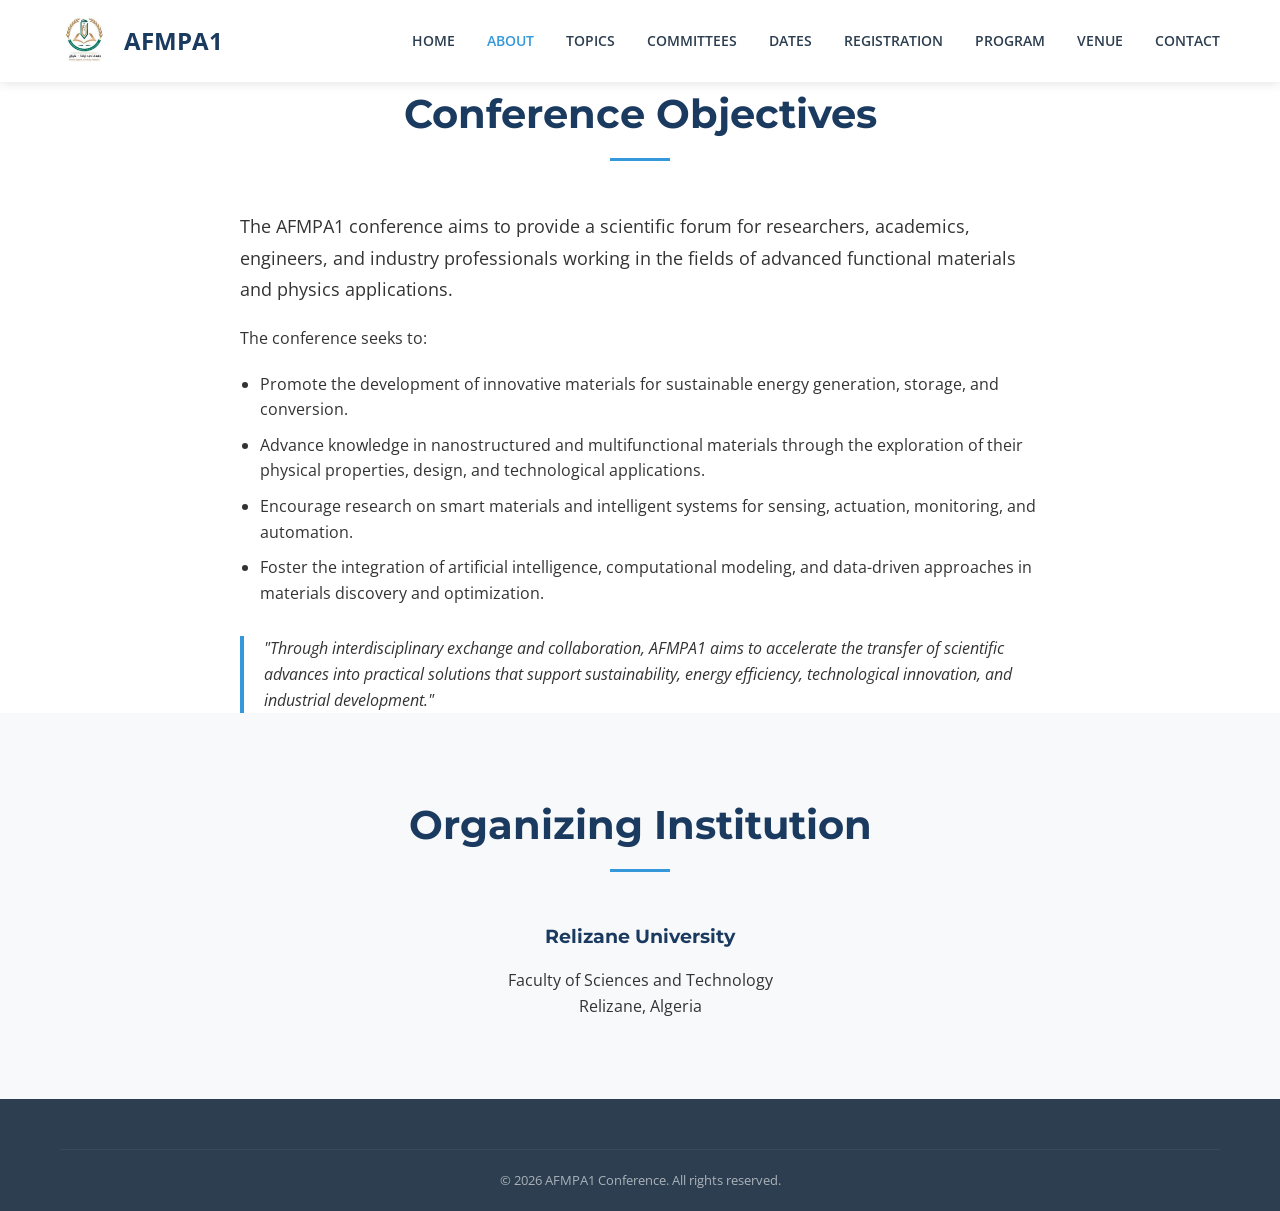
<file: about.html>
<!DOCTYPE html>
<html lang="en">
<head>
    <meta charset="UTF-8">
    <meta name="viewport" content="width=device-width, initial-scale=1.0">
    <title>About - AFMPA1</title>
    <link rel="stylesheet" href="css/style.css">
    <link href="https://fonts.googleapis.com/css2?family=Montserrat:wght@400;700&family=Open+Sans:wght@400;600&display=swap" rel="stylesheet">
</head>
<body>
    <header>
        <div class="container">
            <nav>
                <div class="logo"><img src="assets/images/logo.jpg" alt="University Logo"> AFMPA1</div>
                <div class="menu-toggle">
                    <span></span>
                    <span></span>
                    <span></span>
                </div>
                <ul class="nav-links">
                    <li><a href="index.html">Home</a></li>
                    <li><a href="about.html" class="active">About</a></li>
                    <li><a href="topics.html">Topics</a></li>
                    <li><a href="committees.html">Committees</a></li>
                    <li><a href="dates.html">Dates</a></li>
                    <li><a href="registration.html">Registration</a></li>
                    <li><a href="program.html">Program</a></li>
                    <li><a href="venue.html">Venue</a></li>
                    <li><a href="contact.html">Contact</a></li>
                </ul>
            </nav>
        </div>
    </header>

    <main>
        <section class="container">
            <div class="section-title">
                <h2>Conference Objectives</h2>
            </div>
            <div style="max-width: 800px; margin: 0 auto;">
                <p style="margin-bottom: 20px; font-size: 1.1rem; line-height: 1.8;">
                    The AFMPA1 conference aims to provide a scientific forum for researchers, academics, engineers, and industry professionals working in the fields of advanced functional materials and physics applications.
                </p>
                <p style="margin-bottom: 20px;">
                    The conference seeks to:
                </p>
                <ul style="list-style: disc; margin-left: 20px; margin-bottom: 30px;">
                    <li style="margin-bottom: 10px;">Promote the development of innovative materials for sustainable energy generation, storage, and conversion.</li>
                    <li style="margin-bottom: 10px;">Advance knowledge in nanostructured and multifunctional materials through the exploration of their physical properties, design, and technological applications.</li>
                    <li style="margin-bottom: 10px;">Encourage research on smart materials and intelligent systems for sensing, actuation, monitoring, and automation.</li>
                    <li style="margin-bottom: 10px;">Foster the integration of artificial intelligence, computational modeling, and data-driven approaches in materials discovery and optimization.</li>
                </ul>
                <p style="font-style: italic; border-left: 4px solid var(--accent-color); padding-left: 20px;">
                    "Through interdisciplinary exchange and collaboration, AFMPA1 aims to accelerate the transfer of scientific advances into practical solutions that support sustainability, energy efficiency, technological innovation, and industrial development."
                </p>
            </div>
        </section>

        <section style="background-color: var(--light-bg);">
            <div class="container">
                <div class="section-title">
                    <h2>Organizing Institution</h2>
                </div>
                <div style="text-align: center;">
                    <h3>Relizane University</h3>
                    <p>Faculty of Sciences and Technology</p>
                    <p>Relizane, Algeria</p>
                </div>
            </div>
        </section>
    </main>

    <footer>
        <!-- Same footer as index.html -->
        <div class="container">
            <div class="footer-bottom">
                <p>&copy; 2026 AFMPA1 Conference. All rights reserved.</p>
            </div>
        </div>
    </footer>
    <script src="js/main.js"></script>
</body>
</html>
</file>
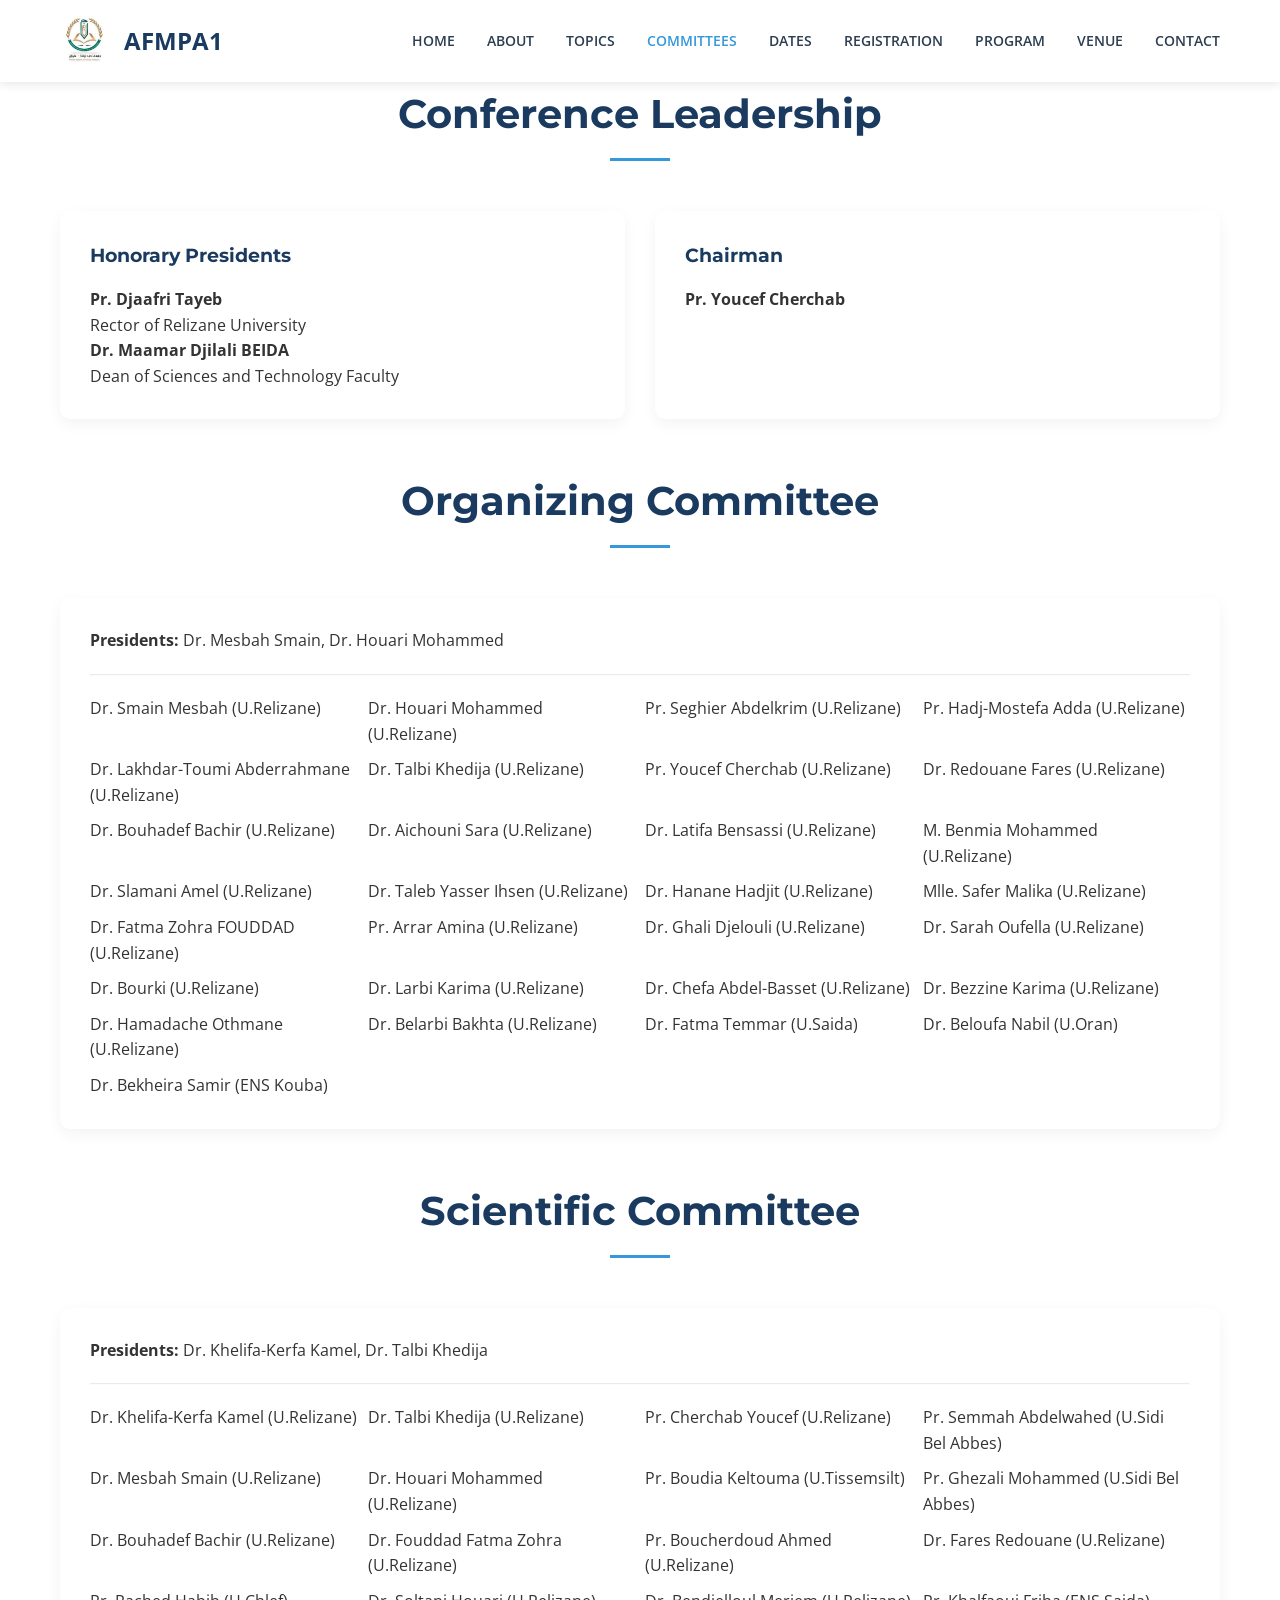
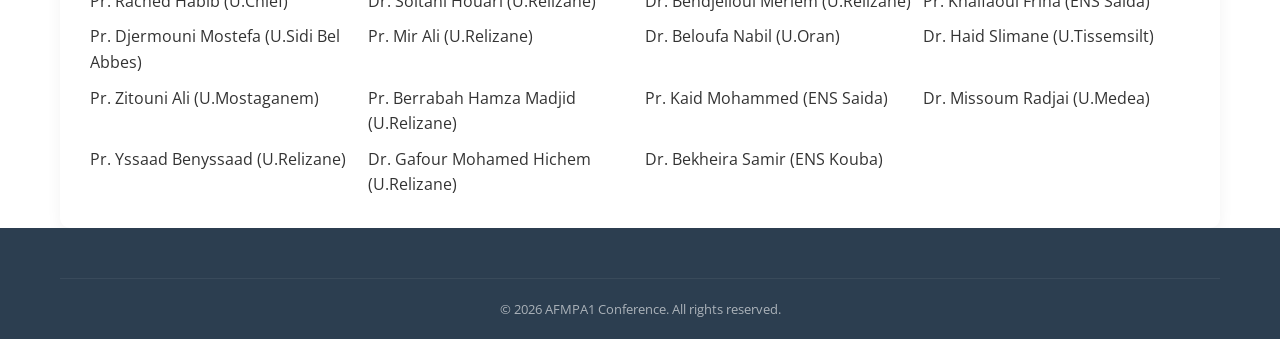
<file: committees.html>
<!DOCTYPE html>
<html lang="en">
<head>
    <meta charset="UTF-8">
    <meta name="viewport" content="width=device-width, initial-scale=1.0">
    <title>Committees - AFMPA1</title>
    <link rel="stylesheet" href="css/style.css">
    <link href="https://fonts.googleapis.com/css2?family=Montserrat:wght@400;700&family=Open+Sans:wght@400;600&display=swap" rel="stylesheet">
</head>
<body>
    <header>
        <div class="container">
            <nav>
                <div class="logo"><img src="assets/images/logo.jpg" alt="University Logo"> AFMPA1</div>
                <div class="menu-toggle">
                    <span></span>
                    <span></span>
                    <span></span>
                </div>
                <ul class="nav-links">
                    <li><a href="index.html">Home</a></li>
                    <li><a href="about.html">About</a></li>
                    <li><a href="topics.html">Topics</a></li>
                    <li><a href="committees.html" class="active">Committees</a></li>
                    <li><a href="dates.html">Dates</a></li>
                    <li><a href="registration.html">Registration</a></li>
                    <li><a href="program.html">Program</a></li>
                    <li><a href="venue.html">Venue</a></li>
                    <li><a href="contact.html">Contact</a></li>
                </ul>
            </nav>
        </div>
    </header>

    <main>
        <section class="container">
            <div class="section-title">
                <h2>Conference Leadership</h2>
            </div>
            
            <div class="grid" style="margin-bottom: 50px;">
                <div class="card">
                    <h3>Honorary Presidents</h3>
                    <p><strong>Pr. Djaafri Tayeb</strong><br>Rector of Relizane University</p>
                    <p><strong>Dr. Maamar Djilali BEIDA</strong><br>Dean of Sciences and Technology Faculty</p>
                </div>
                <div class="card">
                    <h3>Chairman</h3>
                    <p><strong>Pr. Youcef Cherchab</strong></p>
                </div>
            </div>

            <div class="section-title">
                <h2>Organizing Committee</h2>
            </div>
            <div class="card" style="margin-bottom: 50px;">
                <p><strong>Presidents:</strong> Dr. Mesbah Smain, Dr. Houari Mohammed</p>
                <hr style="margin: 20px 0; opacity: 0.2;">
                <div style="display: grid; grid-template-columns: repeat(auto-fit, minmax(250px, 1fr)); gap: 10px;">
                    <p>Dr. Smain Mesbah (U.Relizane)</p>
                    <p>Dr. Houari Mohammed (U.Relizane)</p>
                    <p>Pr. Seghier Abdelkrim (U.Relizane)</p>
                    <p>Pr. Hadj-Mostefa Adda (U.Relizane)</p>
                    <p>Dr. Lakhdar-Toumi Abderrahmane (U.Relizane)</p>
                    <p>Dr. Talbi Khedija (U.Relizane)</p>
                    <p>Pr. Youcef Cherchab (U.Relizane)</p>
                    <p>Dr. Redouane Fares (U.Relizane)</p>
                    <p>Dr. Bouhadef Bachir (U.Relizane)</p>
                    <p>Dr. Aichouni Sara (U.Relizane)</p>
                    <p>Dr. Latifa Bensassi (U.Relizane)</p>
                    <p>M. Benmia Mohammed (U.Relizane)</p>
                    <p>Dr. Slamani Amel (U.Relizane)</p>
                    <p>Dr. Taleb Yasser Ihsen (U.Relizane)</p>
                    <p>Dr. Hanane Hadjit (U.Relizane)</p>
                    <p>Mlle. Safer Malika (U.Relizane)</p>
                    <p>Dr. Fatma Zohra FOUDDAD (U.Relizane)</p>
                    <p>Pr. Arrar Amina (U.Relizane)</p>
                    <p>Dr. Ghali Djelouli (U.Relizane)</p>
                    <p>Dr. Sarah Oufella (U.Relizane)</p>
                    <p>Dr. Bourki (U.Relizane)</p>
                    <p>Dr. Larbi Karima (U.Relizane)</p>
                    <p>Dr. Chefa Abdel-Basset (U.Relizane)</p>
                    <p>Dr. Bezzine Karima (U.Relizane)</p>
                    <p>Dr. Hamadache Othmane (U.Relizane)</p>
                    <p>Dr. Belarbi Bakhta (U.Relizane)</p>
                    <p>Dr. Fatma Temmar (U.Saida)</p>
                    <p>Dr. Beloufa Nabil (U.Oran)</p>
                    <p>Dr. Bekheira Samir (ENS Kouba)</p>
                </div>
            </div>

            <div class="section-title">
                <h2>Scientific Committee</h2>
            </div>
            <div class="card">
                <p><strong>Presidents:</strong> Dr. Khelifa-Kerfa Kamel, Dr. Talbi Khedija</p>
                <hr style="margin: 20px 0; opacity: 0.2;">
                <div style="display: grid; grid-template-columns: repeat(auto-fit, minmax(250px, 1fr)); gap: 10px;">
                    <p>Dr. Khelifa-Kerfa Kamel (U.Relizane)</p>
                    <p>Dr. Talbi Khedija (U.Relizane)</p>
                    <p>Pr. Cherchab Youcef (U.Relizane)</p>
                    <p>Pr. Semmah Abdelwahed (U.Sidi Bel Abbes)</p>
                    <p>Dr. Mesbah Smain (U.Relizane)</p>
                    <p>Dr. Houari Mohammed (U.Relizane)</p>
                    <p>Pr. Boudia Keltouma (U.Tissemsilt)</p>
                    <p>Pr. Ghezali Mohammed (U.Sidi Bel Abbes)</p>
                    <p>Dr. Bouhadef Bachir (U.Relizane)</p>
                    <p>Dr. Fouddad Fatma Zohra (U.Relizane)</p>
                    <p>Pr. Boucherdoud Ahmed (U.Relizane)</p>
                    <p>Dr. Fares Redouane (U.Relizane)</p>
                    <p>Pr. Rached Habib (U.Chlef)</p>
                    <p>Dr. Soltani Houari (U.Relizane)</p>
                    <p>Dr. Bendjelloul Meriem (U.Relizane)</p>
                    <p>Pr. Khalfaoui Friha (ENS Saida)</p>
                    <p>Pr. Djermouni Mostefa (U.Sidi Bel Abbes)</p>
                    <p>Pr. Mir Ali (U.Relizane)</p>
                    <p>Dr. Beloufa Nabil (U.Oran)</p>
                    <p>Dr. Haid Slimane (U.Tissemsilt)</p>
                    <p>Pr. Zitouni Ali (U.Mostaganem)</p>
                    <p>Pr. Berrabah Hamza Madjid (U.Relizane)</p>
                    <p>Pr. Kaid Mohammed (ENS Saida)</p>
                    <p>Dr. Missoum Radjai (U.Medea)</p>
                    <p>Pr. Yssaad Benyssaad (U.Relizane)</p>
                    <p>Dr. Gafour Mohamed Hichem (U.Relizane)</p>
                    <p>Dr. Bekheira Samir (ENS Kouba)</p>
                </div>
            </div>
        </section>
    </main>

    <footer>
        <div class="container">
            <div class="footer-bottom">
                <p>&copy; 2026 AFMPA1 Conference. All rights reserved.</p>
            </div>
        </div>
    </footer>
    <script src="js/main.js"></script>
</body>
</html>
</file>
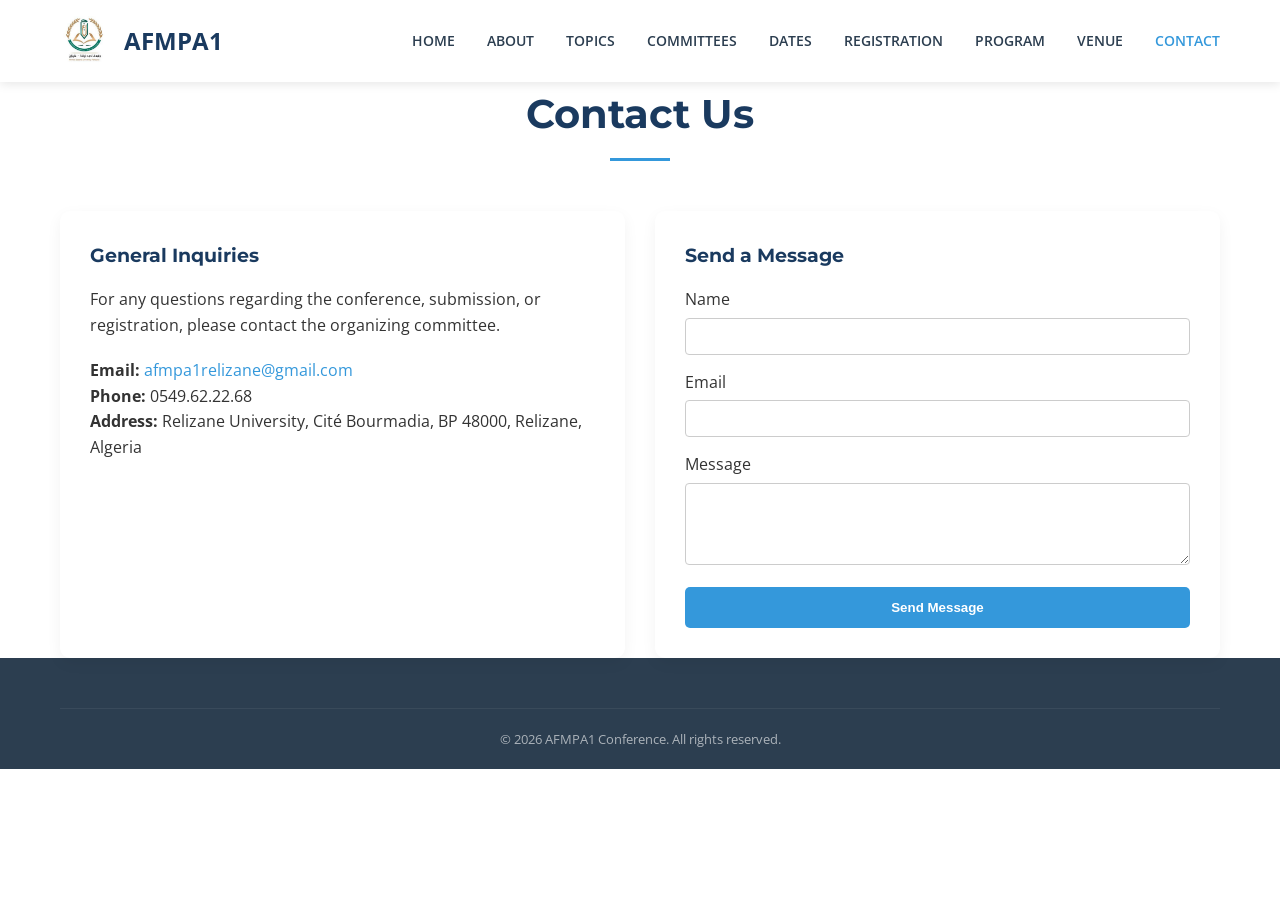
<file: contact.html>
<!DOCTYPE html>
<html lang="en">
<head>
    <meta charset="UTF-8">
    <meta name="viewport" content="width=device-width, initial-scale=1.0">
    <title>Contact - AFMPA1</title>
    <link rel="stylesheet" href="css/style.css">
    <link href="https://fonts.googleapis.com/css2?family=Montserrat:wght@400;700&family=Open+Sans:wght@400;600&display=swap" rel="stylesheet">
</head>
<body>
    <header>
        <div class="container">
            <nav>
                <div class="logo"><img src="assets/images/logo.jpg" alt="University Logo"> AFMPA1</div>
                <div class="menu-toggle">
                    <span></span>
                    <span></span>
                    <span></span>
                </div>
                <ul class="nav-links">
                    <li><a href="index.html">Home</a></li>
                    <li><a href="about.html">About</a></li>
                    <li><a href="topics.html">Topics</a></li>
                    <li><a href="committees.html">Committees</a></li>
                    <li><a href="dates.html">Dates</a></li>
                    <li><a href="registration.html">Registration</a></li>
                    <li><a href="program.html">Program</a></li>
                    <li><a href="venue.html">Venue</a></li>
                    <li><a href="contact.html" class="active">Contact</a></li>
                </ul>
            </nav>
        </div>
    </header>

    <main>
        <section class="container">
            <div class="section-title">
                <h2>Contact Us</h2>
            </div>
            <div class="grid">
                <div class="card">
                    <h3>General Inquiries</h3>
                    <p>For any questions regarding the conference, submission, or registration, please contact the organizing committee.</p>
                    <div style="margin-top: 20px;">
                        <p><strong>Email:</strong> <a href="https://mail.google.com/mail/?view=cm&fs=1&to=afmpa1relizane@gmail.com" target="_blank" rel="noopener">afmpa1relizane@gmail.com</a></p>
                        <p><strong>Phone:</strong> 0549.62.22.68</p>
                        <p><strong>Address:</strong> Relizane University, Cité Bourmadia, BP 48000, Relizane, Algeria</p>
                    </div>
                </div>
                <div class="card">
                    <h3>Send a Message</h3>
                    <form id="contact-form">
                        <div style="margin-bottom: 15px;">
                            <label for="contact-name" style="display: block; margin-bottom: 5px;">Name</label>
                            <input id="contact-name" type="text" required style="width: 100%; padding: 10px; border: 1px solid #ccc; border-radius: 4px;">
                        </div>
                        <div style="margin-bottom: 15px;">
                            <label for="contact-email" style="display: block; margin-bottom: 5px;">Email</label>
                            <input id="contact-email" type="email" required style="width: 100%; padding: 10px; border: 1px solid #ccc; border-radius: 4px;">
                        </div>
                        <div style="margin-bottom: 15px;">
                            <label for="contact-message" style="display: block; margin-bottom: 5px;">Message</label>
                            <textarea id="contact-message" rows="4" required style="width: 100%; padding: 10px; border: 1px solid #ccc; border-radius: 4px;"></textarea>
                        </div>
                        <button type="submit" class="btn" style="width: 100%; border: none; cursor: pointer;">Send Message</button>
                    </form>
                </div>
            </div>
        </section>
    </main>

    <footer>
        <div class="container">
            <div class="footer-bottom">
                <p>&copy; 2026 AFMPA1 Conference. All rights reserved.</p>
            </div>
        </div>
    </footer>
    <script src="js/main.js"></script>
    <script>
        document.getElementById('contact-form').addEventListener('submit', function (event) {
            event.preventDefault();

            var name = document.getElementById('contact-name').value.trim();
            var email = document.getElementById('contact-email').value.trim();
            var message = document.getElementById('contact-message').value.trim();
            var body = 'Name: ' + name + '\nEmail: ' + email + '\n\nMessage:\n' + message;
            var gmailUrl = 'https://mail.google.com/mail/?view=cm&fs=1'
                + '&to=afmpa1relizane@gmail.com'
                + '&su=' + encodeURIComponent('AFMPA1 Contact Form Message')
                + '&body=' + encodeURIComponent(body);

            window.open(gmailUrl, '_blank', 'noopener');
        });
    </script>
</body>
</html>
</file>
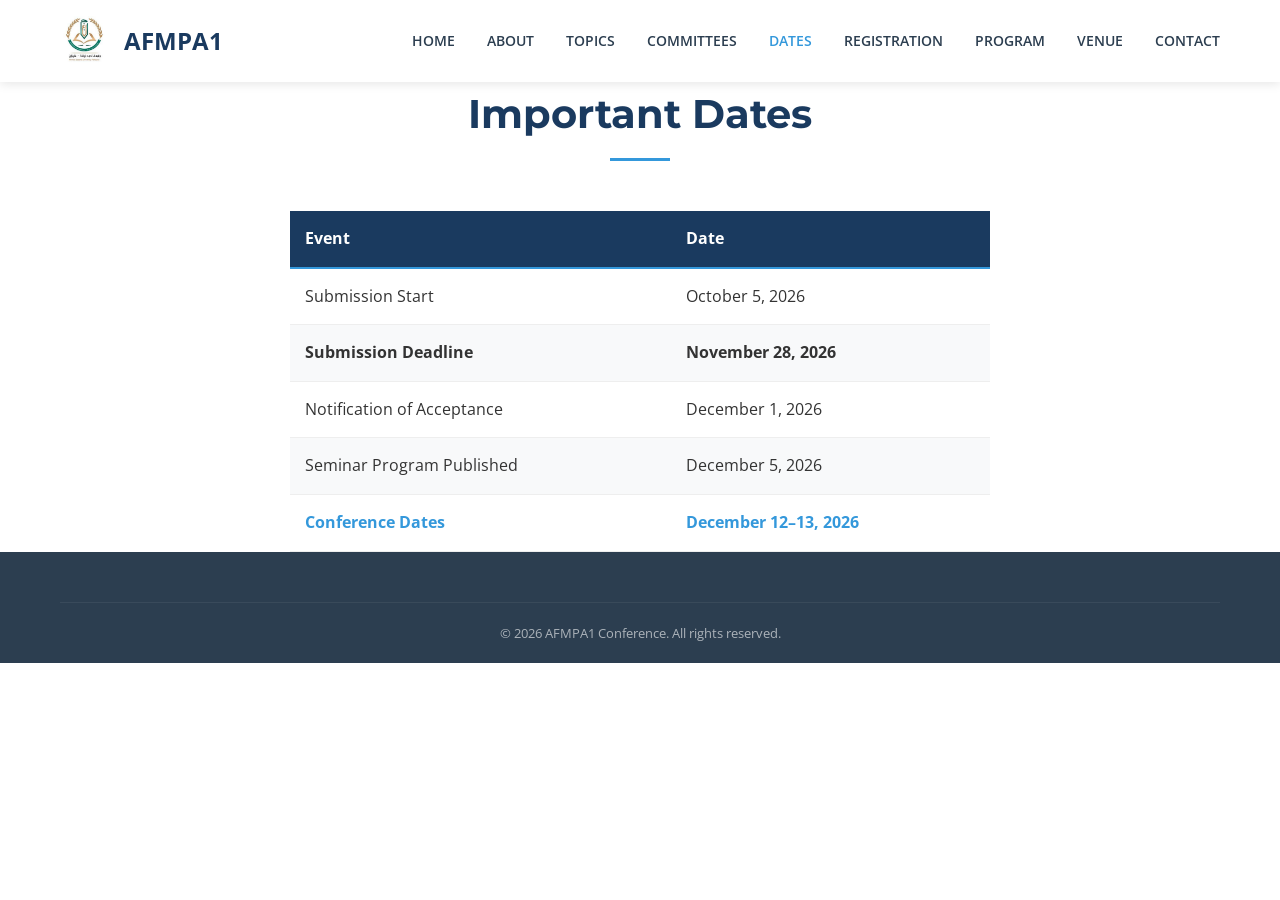
<file: dates.html>
<!DOCTYPE html>
<html lang="en">
<head>
    <meta charset="UTF-8">
    <meta name="viewport" content="width=device-width, initial-scale=1.0">
    <title>Important Dates - AFMPA1</title>
    <link rel="stylesheet" href="css/style.css">
    <link href="https://fonts.googleapis.com/css2?family=Montserrat:wght@400;700&family=Open+Sans:wght@400;600&display=swap" rel="stylesheet">
</head>
<body>
    <header>
        <div class="container">
            <nav>
                <div class="logo"><img src="assets/images/logo.jpg" alt="University Logo"> AFMPA1</div>
                <div class="menu-toggle">
                    <span></span>
                    <span></span>
                    <span></span>
                </div>
                <ul class="nav-links">
                    <li><a href="index.html">Home</a></li>
                    <li><a href="about.html">About</a></li>
                    <li><a href="topics.html">Topics</a></li>
                    <li><a href="committees.html">Committees</a></li>
                    <li><a href="dates.html" class="active">Dates</a></li>
                    <li><a href="registration.html">Registration</a></li>
                    <li><a href="program.html">Program</a></li>
                    <li><a href="venue.html">Venue</a></li>
                    <li><a href="contact.html">Contact</a></li>
                </ul>
            </nav>
        </div>
    </header>

    <main>
        <section class="container">
            <div class="section-title">
                <h2>Important Dates</h2>
            </div>
            <div style="max-width: 700px; margin: 0 auto;">
                <table style="width: 100%; border-collapse: collapse; margin-top: 20px;">
                    <thead>
                        <tr style="background-color: var(--primary-color); color: var(--white);">
                            <th style="padding: 15px; text-align: left; border-bottom: 2px solid var(--accent-color);">Event</th>
                            <th style="padding: 15px; text-align: left; border-bottom: 2px solid var(--accent-color);">Date</th>
                        </tr>
                    </thead>
                    <tbody>
                        <tr style="border-bottom: 1px solid #eee;">
                            <td style="padding: 15px;">Submission Start</td>
                            <td style="padding: 15px;">October 5, 2026</td>
                        </tr>
                        <tr style="border-bottom: 1px solid #eee; background-color: var(--light-bg);">
                            <td style="padding: 15px;"><strong>Submission Deadline</strong></td>
                            <td style="padding: 15px;"><strong>November 28, 2026</strong></td>
                        </tr>
                        <tr style="border-bottom: 1px solid #eee;">
                            <td style="padding: 15px;">Notification of Acceptance</td>
                            <td style="padding: 15px;">December 1, 2026</td>
                        </tr>
                        <tr style="border-bottom: 1px solid #eee; background-color: var(--light-bg);">
                            <td style="padding: 15px;">Seminar Program Published</td>
                            <td style="padding: 15px;">December 5, 2026</td>
                        </tr>
                        <tr style="border-bottom: 1px solid #eee;">
                            <td style="padding: 15px; color: var(--accent-color);"><strong>Conference Dates</strong></td>
                            <td style="padding: 15px; color: var(--accent-color);"><strong>December 12&ndash;13, 2026</strong></td>
                        </tr>
                    </tbody>
                </table>
            </div>
        </section>
    </main>

    <footer>
        <div class="container">
            <div class="footer-bottom">
                <p>&copy; 2026 AFMPA1 Conference. All rights reserved.</p>
            </div>
        </div>
    </footer>
    <script src="js/main.js"></script>
</body>
</html>
</file>
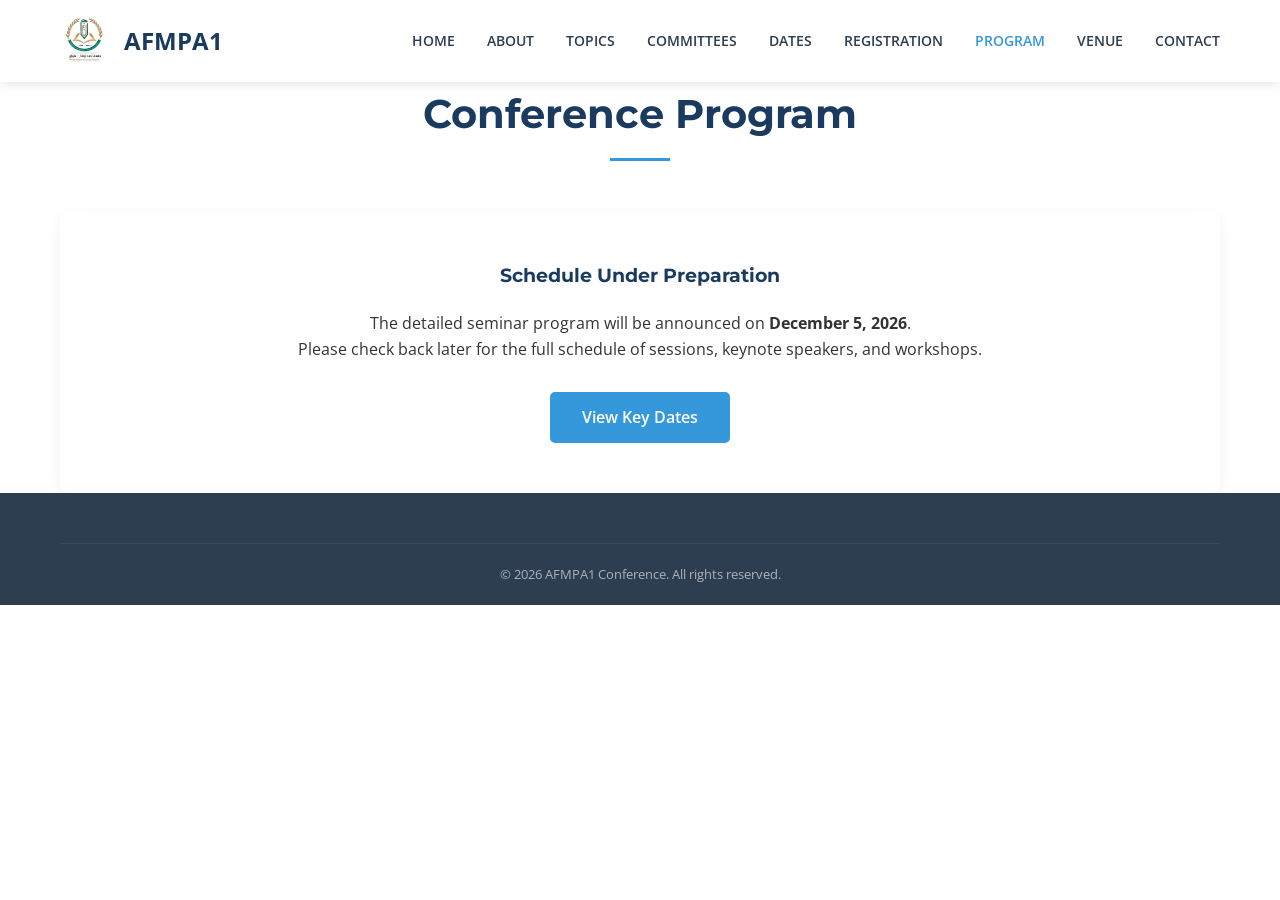
<file: program.html>
<!DOCTYPE html>
<html lang="en">
<head>
    <meta charset="UTF-8">
    <meta name="viewport" content="width=device-width, initial-scale=1.0">
    <title>Program - AFMPA1</title>
    <link rel="stylesheet" href="css/style.css">
    <link href="https://fonts.googleapis.com/css2?family=Montserrat:wght@400;700&family=Open+Sans:wght@400;600&display=swap" rel="stylesheet">
</head>
<body>
    <header>
        <div class="container">
            <nav>
                <div class="logo"><img src="assets/images/logo.jpg" alt="University Logo"> AFMPA1</div>
                <div class="menu-toggle">
                    <span></span>
                    <span></span>
                    <span></span>
                </div>
                <ul class="nav-links">
                    <li><a href="index.html">Home</a></li>
                    <li><a href="about.html">About</a></li>
                    <li><a href="topics.html">Topics</a></li>
                    <li><a href="committees.html">Committees</a></li>
                    <li><a href="dates.html">Dates</a></li>
                    <li><a href="registration.html">Registration</a></li>
                    <li><a href="program.html" class="active">Program</a></li>
                    <li><a href="venue.html">Venue</a></li>
                    <li><a href="contact.html">Contact</a></li>
                </ul>
            </nav>
        </div>
    </header>

    <main>
        <section class="container">
            <div class="section-title">
                <h2>Conference Program</h2>
            </div>
            <div class="card" style="text-align: center; padding: 50px;">
                <h3 style="margin-bottom: 20px;">Schedule Under Preparation</h3>
                <p>The detailed seminar program will be announced on <strong>December 5, 2026</strong>.</p>
                <p>Please check back later for the full schedule of sessions, keynote speakers, and workshops.</p>
                <div style="margin-top: 30px;">
                    <a href="dates.html" class="btn">View Key Dates</a>
                </div>
            </div>
        </section>
    </main>

    <footer>
        <div class="container">
            <div class="footer-bottom">
                <p>&copy; 2026 AFMPA1 Conference. All rights reserved.</p>
            </div>
        </div>
    </footer>
    <script src="js/main.js"></script>
</body>
</html>
</file>
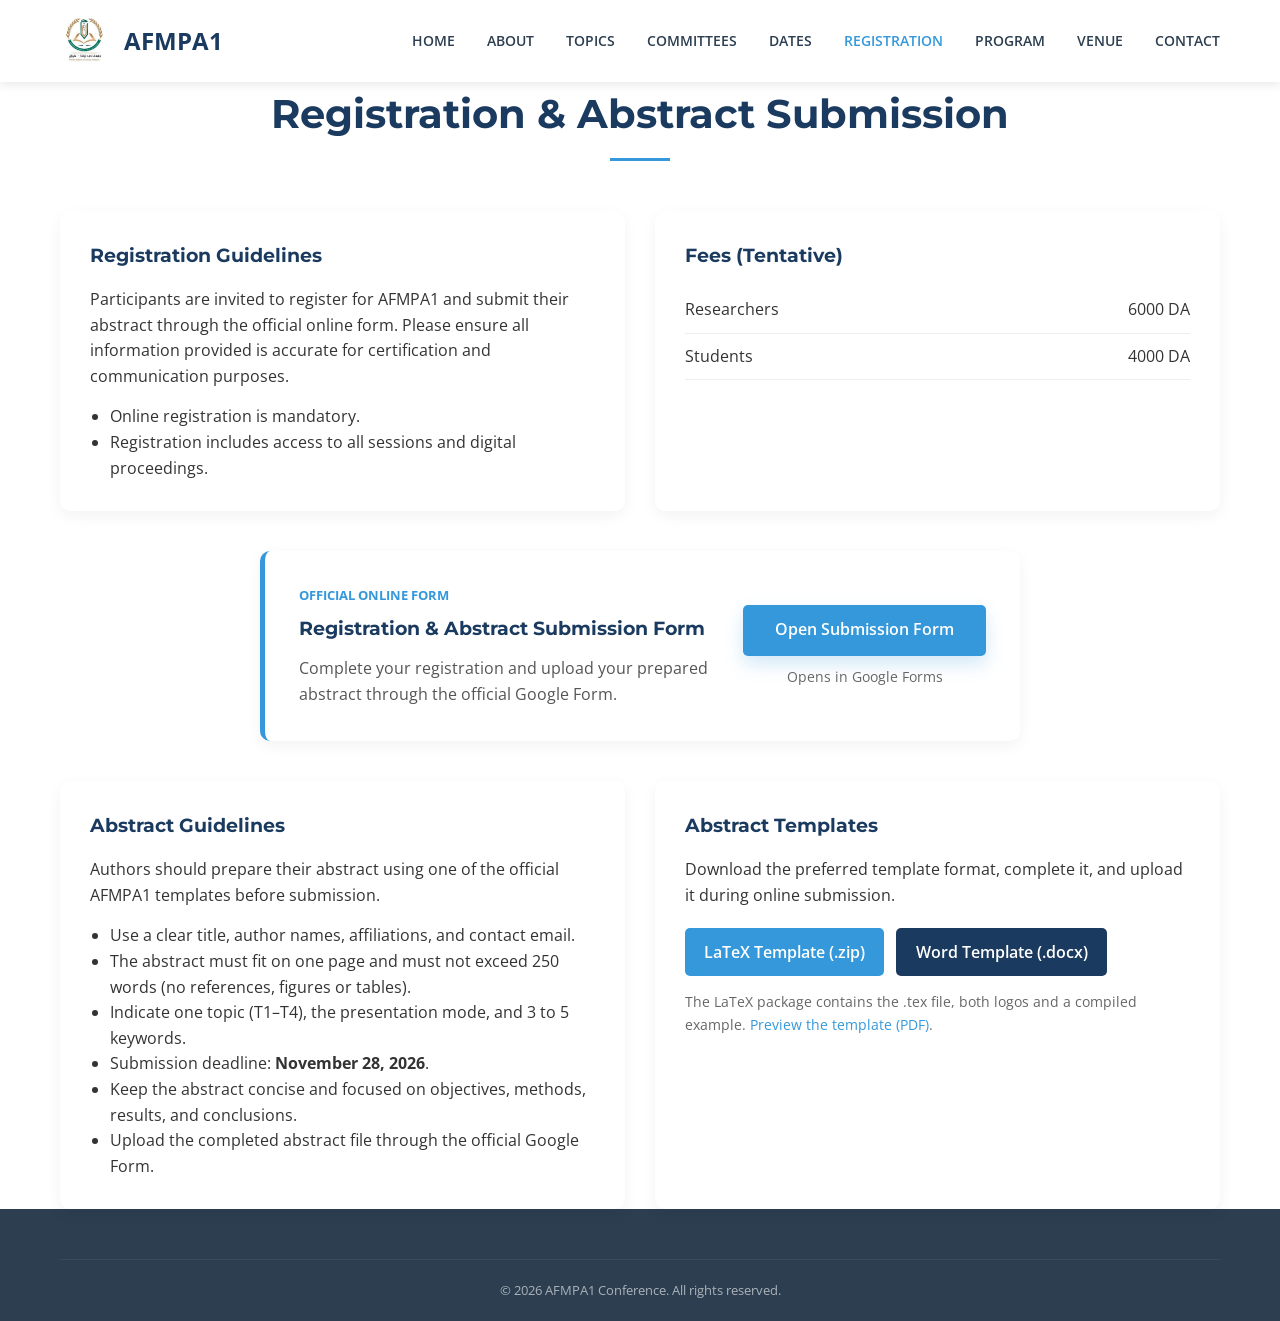
<file: registration.html>
<!DOCTYPE html>
<html lang="en">
<head>
    <meta charset="UTF-8">
    <meta name="viewport" content="width=device-width, initial-scale=1.0">
    <title>Registration - AFMPA1</title>
    <link rel="stylesheet" href="css/style.css">
    <link href="https://fonts.googleapis.com/css2?family=Montserrat:wght@400;700&family=Open+Sans:wght@400;600&display=swap" rel="stylesheet">
</head>
<body>
    <header>
        <div class="container">
            <nav>
                <div class="logo"><img src="assets/images/logo.jpg" alt="University Logo"> AFMPA1</div>
                <div class="menu-toggle">
                    <span></span>
                    <span></span>
                    <span></span>
                </div>
                <ul class="nav-links">
                    <li><a href="index.html">Home</a></li>
                    <li><a href="about.html">About</a></li>
                    <li><a href="topics.html">Topics</a></li>
                    <li><a href="committees.html">Committees</a></li>
                    <li><a href="dates.html">Dates</a></li>
                    <li><a href="registration.html" class="active">Registration</a></li>
                    <li><a href="program.html">Program</a></li>
                    <li><a href="venue.html">Venue</a></li>
                    <li><a href="contact.html">Contact</a></li>
                </ul>
            </nav>
        </div>
    </header>

    <main>
        <section class="container">
            <div class="section-title">
                <h2>Registration & Abstract Submission</h2>
            </div>
            <div class="grid">
                <div class="card">
                    <h3>Registration Guidelines</h3>
                    <p>Participants are invited to register for AFMPA1 and submit their abstract through the official online form. Please ensure all information provided is accurate for certification and communication purposes.</p>
                    <ul style="list-style: disc; margin-left: 20px; margin-top: 15px;">
                        <li>Online registration is mandatory.</li>
                        <li>Registration includes access to all sessions and digital proceedings.</li>
                    </ul>
                </div>
                <div class="card">
                    <h3>Fees (Tentative)</h3>
                    <table style="width: 100%; border-collapse: collapse;">
                        <tr style="border-bottom: 1px solid #eee;">
                            <td style="padding: 10px 0;">Researchers</td>
                            <td style="padding: 10px 0; text-align: right;">6000 DA</td>
                        </tr>
                        <tr style="border-bottom: 1px solid #eee;">
                            <td style="padding: 10px 0;">Students</td>
                            <td style="padding: 10px 0; text-align: right;">4000 DA</td>
                        </tr>
                    </table>
                </div>
            </div>

            <div class="card submission-card">
                <div class="submission-card-content">
                    <div>
                        <p style="color: var(--accent-color); font-weight: 700; text-transform: uppercase; font-size: 0.82rem; margin-bottom: 8px;">Official Online Form</p>
                        <h3 style="margin-bottom: 12px;">Registration & Abstract Submission Form</h3>
                        <p style="color: #555; margin-bottom: 0;">Complete your registration and upload your prepared abstract through the official Google Form.</p>
                    </div>
                    <div style="text-align: center;">
                        <a href="https://forms.gle/XrfnJFUfmuN2pEqR6" target="_blank" rel="noopener" class="btn submission-form-btn">Open Submission Form</a>
                        <p style="margin-top: 10px; color: #666; font-size: 0.86rem;">Opens in Google Forms</p>
                    </div>
                </div>
            </div>

            <div class="grid" style="margin-top: 40px;">
                <div class="card">
                    <h3>Abstract Guidelines</h3>
                    <p>Authors should prepare their abstract using one of the official AFMPA1 templates before submission.</p>
                    <ul style="list-style: disc; margin-left: 20px; margin-top: 15px;">
                        <li>Use a clear title, author names, affiliations, and contact email.</li>
                        <li>The abstract must fit on one page and must not exceed 250 words (no references, figures or tables).</li>
                        <li>Indicate one topic (T1&ndash;T4), the presentation mode, and 3 to 5 keywords.</li>
                        <li>Submission deadline: <strong>November 28, 2026</strong>.</li>
                        <li>Keep the abstract concise and focused on objectives, methods, results, and conclusions.</li>
                        <li>Upload the completed abstract file through the official Google Form.</li>
                    </ul>
                </div>
                <div class="card">
                    <h3>Abstract Templates</h3>
                    <p>Download the preferred template format, complete it, and upload it during online submission.</p>
                    <div style="display: flex; flex-wrap: wrap; gap: 12px; margin-top: 20px;">
                        <a href="assets/templates/AFMPA1-LaTeXTemplate.zip" download class="btn" style="padding: 0.7rem 1.2rem;">LaTeX Template (.zip)</a>
                        <a href="assets/templates/AFMPA1-WordTemplate.docx" download class="btn word-template-btn" style="padding: 0.7rem 1.2rem;">Word Template (.docx)</a>
                    </div>
                    <p style="margin-top: 14px; font-size: 0.9rem; color: #666;">The LaTeX package contains the .tex file, both logos and a compiled example. <a href="assets/templates/AFMPA1-Template-Preview.pdf" target="_blank" rel="noopener">Preview the template (PDF)</a>.</p>
                </div>
            </div>
        </section>
    </main>

    <footer>
        <div class="container">
            <div class="footer-bottom">
                <p>&copy; 2026 AFMPA1 Conference. All rights reserved.</p>
            </div>
        </div>
    </footer>
    <script src="js/main.js"></script>
</body>
</html>
</file>
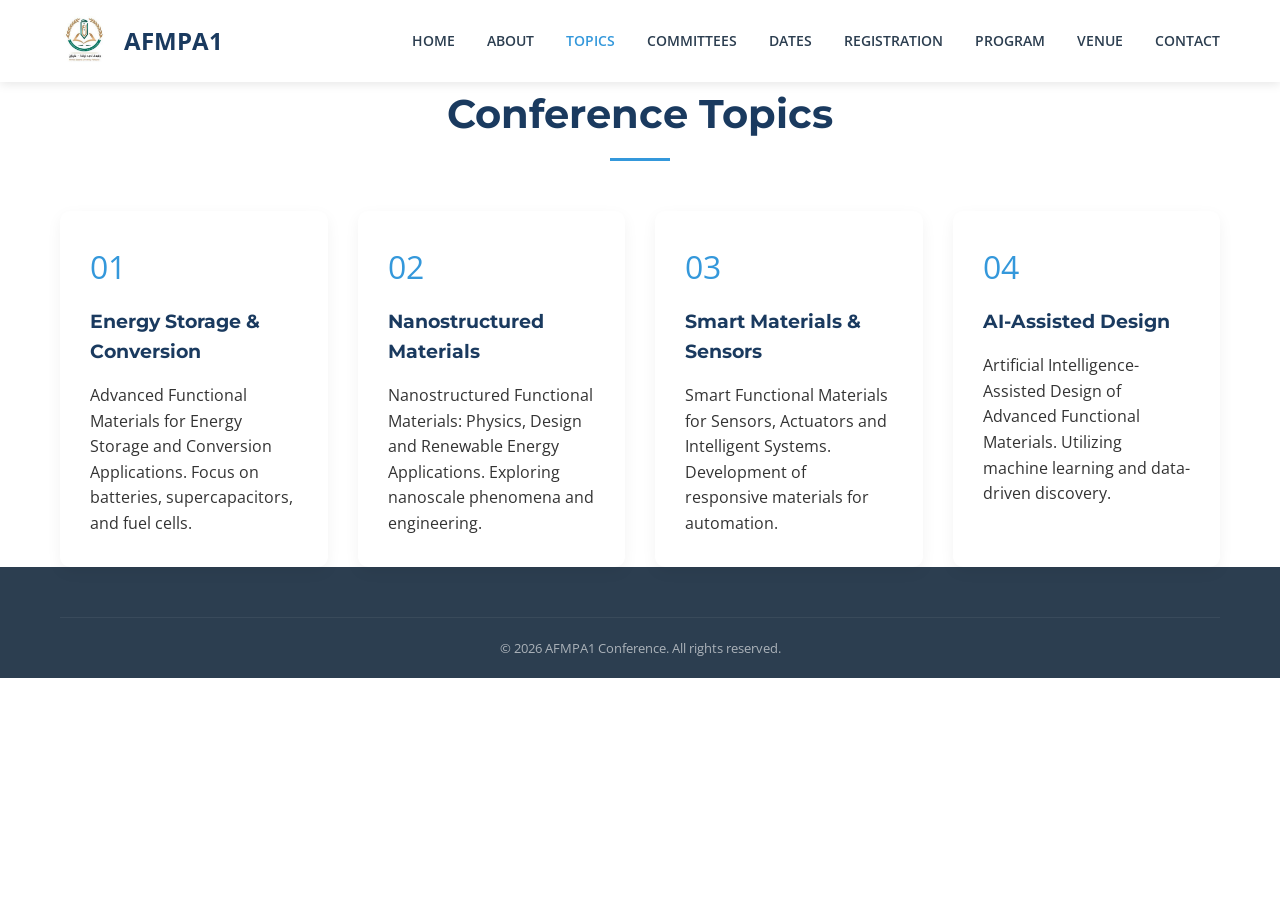
<file: topics.html>
<!DOCTYPE html>
<html lang="en">
<head>
    <meta charset="UTF-8">
    <meta name="viewport" content="width=device-width, initial-scale=1.0">
    <title>Topics - AFMPA1</title>
    <link rel="stylesheet" href="css/style.css">
    <link href="https://fonts.googleapis.com/css2?family=Montserrat:wght@400;700&family=Open+Sans:wght@400;600&display=swap" rel="stylesheet">
</head>
<body>
    <header>
        <div class="container">
            <nav>
                <div class="logo"><img src="assets/images/logo.jpg" alt="University Logo"> AFMPA1</div>
                <div class="menu-toggle">
                    <span></span>
                    <span></span>
                    <span></span>
                </div>
                <ul class="nav-links">
                    <li><a href="index.html">Home</a></li>
                    <li><a href="about.html">About</a></li>
                    <li><a href="topics.html" class="active">Topics</a></li>
                    <li><a href="committees.html">Committees</a></li>
                    <li><a href="dates.html">Dates</a></li>
                    <li><a href="registration.html">Registration</a></li>
                    <li><a href="program.html">Program</a></li>
                    <li><a href="venue.html">Venue</a></li>
                    <li><a href="contact.html">Contact</a></li>
                </ul>
            </nav>
        </div>
    </header>

    <main>
        <section class="container">
            <div class="section-title">
                <h2>Conference Topics</h2>
            </div>
            <div class="grid">
                <div class="card">
                    <div style="font-size: 2rem; color: var(--accent-color); margin-bottom: 15px;">01</div>
                    <h3>Energy Storage & Conversion</h3>
                    <p>Advanced Functional Materials for Energy Storage and Conversion Applications. Focus on batteries, supercapacitors, and fuel cells.</p>
                </div>
                <div class="card">
                    <div style="font-size: 2rem; color: var(--accent-color); margin-bottom: 15px;">02</div>
                    <h3>Nanostructured Materials</h3>
                    <p>Nanostructured Functional Materials: Physics, Design and Renewable Energy Applications. Exploring nanoscale phenomena and engineering.</p>
                </div>
                <div class="card">
                    <div style="font-size: 2rem; color: var(--accent-color); margin-bottom: 15px;">03</div>
                    <h3>Smart Materials & Sensors</h3>
                    <p>Smart Functional Materials for Sensors, Actuators and Intelligent Systems. Development of responsive materials for automation.</p>
                </div>
                <div class="card">
                    <div style="font-size: 2rem; color: var(--accent-color); margin-bottom: 15px;">04</div>
                    <h3>AI-Assisted Design</h3>
                    <p>Artificial Intelligence-Assisted Design of Advanced Functional Materials. Utilizing machine learning and data-driven discovery.</p>
                </div>
            </div>
        </section>
    </main>

    <footer>
        <div class="container">
            <div class="footer-bottom">
                <p>&copy; 2026 AFMPA1 Conference. All rights reserved.</p>
            </div>
        </div>
    </footer>
    <script src="js/main.js"></script>
</body>
</html>
</file>
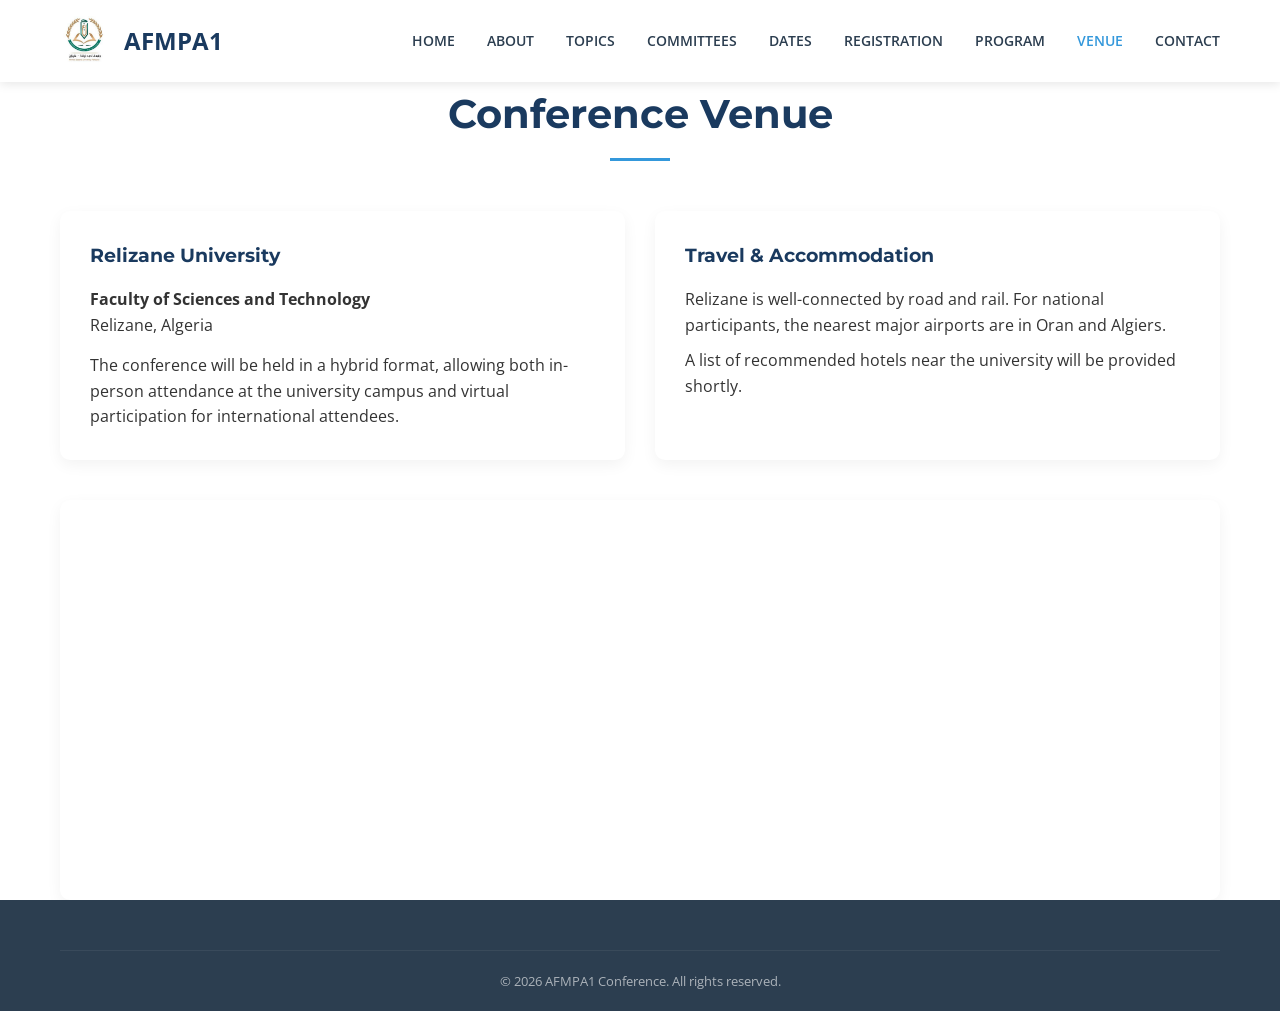
<file: venue.html>
<!DOCTYPE html>
<html lang="en">
<head>
    <meta charset="UTF-8">
    <meta name="viewport" content="width=device-width, initial-scale=1.0">
    <title>Venue - AFMPA1</title>
    <link rel="stylesheet" href="css/style.css">
    <link href="https://fonts.googleapis.com/css2?family=Montserrat:wght@400;700&family=Open+Sans:wght@400;600&display=swap" rel="stylesheet">
</head>
<body>
    <header>
        <div class="container">
            <nav>
                <div class="logo"><img src="assets/images/logo.jpg" alt="University Logo"> AFMPA1</div>
                <div class="menu-toggle">
                    <span></span>
                    <span></span>
                    <span></span>
                </div>
                <ul class="nav-links">
                    <li><a href="index.html">Home</a></li>
                    <li><a href="about.html">About</a></li>
                    <li><a href="topics.html">Topics</a></li>
                    <li><a href="committees.html">Committees</a></li>
                    <li><a href="dates.html">Dates</a></li>
                    <li><a href="registration.html">Registration</a></li>
                    <li><a href="program.html">Program</a></li>
                    <li><a href="venue.html" class="active">Venue</a></li>
                    <li><a href="contact.html">Contact</a></li>
                </ul>
            </nav>
        </div>
    </header>

    <main>
        <section class="container">
            <div class="section-title">
                <h2>Conference Venue</h2>
            </div>
            <div class="grid">
                <div class="card">
                    <h3>Relizane University</h3>
                    <p><strong>Faculty of Sciences and Technology</strong></p>
                    <p>Relizane, Algeria</p>
                    <p style="margin-top: 15px;">The conference will be held in a hybrid format, allowing both in-person attendance at the university campus and virtual participation for international attendees.</p>
                </div>
                <div class="card">
                    <h3>Travel & Accommodation</h3>
                    <p>Relizane is well-connected by road and rail. For national participants, the nearest major airports are in Oran and Algiers.</p>
                    <p style="margin-top: 10px;">A list of recommended hotels near the university will be provided shortly.</p>
                </div>
            </div>
            <div class="card" style="margin-top: 40px; height: 400px; padding: 0; overflow: hidden;">
                <iframe
                    src="https://www.google.com/maps?q=Relizane%20University%2C%20Algeria&output=embed"
                    width="100%"
                    height="100%"
                    style="border: 0;"
                    allowfullscreen=""
                    loading="lazy"
                    referrerpolicy="no-referrer-when-downgrade"
                    title="Google Map showing Relizane University">
                </iframe>
            </div>
        </section>
    </main>

    <footer>
        <div class="container">
            <div class="footer-bottom">
                <p>&copy; 2026 AFMPA1 Conference. All rights reserved.</p>
            </div>
        </div>
    </footer>
    <script src="js/main.js"></script>
</body>
</html>
</file>
<file: css/style.css>
:root {
    --primary-color: #1a3a5f; /* Deep Blue */
    --secondary-color: #2c3e50; /* Charcoal Grey */
    --accent-color: #3498db; /* Bright Blue */
    --text-color: #333;
    --light-bg: #f8f9fa;
    --white: #ffffff;
    --transition: all 0.3s ease;
}

* {
    margin: 0;
    padding: 0;
    box-sizing: border-box;
}

body {
    font-family: 'Open Sans', sans-serif;
    line-height: 1.6;
    color: var(--text-color);
    background-color: var(--white);
}

h1, h2, h3, h4 {
    font-family: 'Montserrat', sans-serif;
    color: var(--primary-color);
    margin-bottom: 1rem;
}

a {
    text-decoration: none;
    color: var(--accent-color);
    transition: var(--transition);
}

a:hover {
    color: var(--primary-color);
}

ul {
    list-style: none;
}

.container {
    max-width: 1200px;
    margin: 0 auto;
    padding: 0 20px;
}

/* Header & Navigation */
header {
    background: var(--white);
    box-shadow: 0 2px 10px rgba(0,0,0,0.1);
    position: sticky;
    top: 0;
    z-index: 1000;
}

nav {
    display: flex;
    justify-content: space-between;
    align-items: center;
    padding: 1rem 0;
}

.logo {
    display: flex;
    align-items: center;
    gap: 15px;
    font-size: 1.5rem;
    font-weight: 700;
    color: var(--primary-color);
}

.logo img {
    height: 50px;
    width: auto;
}

.nav-links {
    display: flex;
}

.nav-links li {
    margin-left: 2rem;
}

.nav-links a {
    color: var(--secondary-color);
    font-weight: 600;
    font-size: 0.9rem;
    text-transform: uppercase;
}

.nav-links a:hover, .nav-links a.active {
    color: var(--accent-color);
}

/* Hero Section */
.hero {
    background: linear-gradient(rgba(26, 58, 95, 0.8), rgba(26, 58, 95, 0.8)), url('../assets/images/hero-bg.jpg');
    background-size: cover;
    background-position: center;
    color: var(--white);
    text-align: center;
    padding: 100px 0;
}

.hero h1 {
    color: var(--white);
    font-size: 3rem;
    margin-bottom: 1.5rem;
}

.hero p {
    font-size: 1.2rem;
    max-width: 800px;
    margin: 0 auto 2rem;
}

.btn {
    display: inline-block;
    background: var(--accent-color);
    color: var(--white);
    padding: 0.8rem 2rem;
    border-radius: 5px;
    font-weight: 600;
    transition: var(--transition);
}

.btn:hover {
    background: var(--primary-color);
    color: var(--white);
}

/* Sections */
section {
    padding: 80px 0;
}

.section-title {
    text-align: center;
    margin-bottom: 50px;
}

.section-title h2 {
    font-size: 2.5rem;
    position: relative;
    padding-bottom: 15px;
}

.section-title h2::after {
    content: '';
    position: absolute;
    bottom: 0;
    left: 50%;
    transform: translateX(-50%);
    width: 60px;
    height: 3px;
    background: var(--accent-color);
}

/* Grid Layouts */
.grid {
    display: grid;
    grid-template-columns: repeat(auto-fit, minmax(250px, 1fr));
    gap: 30px;
}

.card {
    background: var(--white);
    padding: 30px;
    border-radius: 10px;
    box-shadow: 0 5px 15px rgba(0,0,0,0.05);
    transition: var(--transition);
}

.card:hover {
    transform: translateY(-5px);
    box-shadow: 0 10px 25px rgba(0,0,0,0.1);
}

.poster-card {
    display: grid;
    grid-template-columns: minmax(280px, 420px) 1fr;
    gap: 36px;
    align-items: center;
    background: var(--white);
    padding: 30px;
    border-radius: 10px;
    box-shadow: 0 10px 30px rgba(26, 58, 95, 0.1);
}

.poster-preview {
    aspect-ratio: 3 / 4;
    overflow: hidden;
    border-radius: 8px;
    border: 1px solid #e6edf5;
    background: #eef3f8;
}

.poster-preview iframe,
.poster-preview img {
    width: 100%;
    height: 100%;
    border: 0;
    display: block;
    object-fit: contain;
}

.poster-details p {
    margin-bottom: 24px;
    max-width: 560px;
}

.submission-card {
    margin-top: 40px;
    max-width: 760px;
    margin-left: auto;
    margin-right: auto;
    padding: 34px;
    border-left: 5px solid var(--accent-color);
}

.submission-card-content {
    display: grid;
    grid-template-columns: 1fr auto;
    gap: 26px;
    align-items: center;
}

.submission-form-btn {
    white-space: nowrap;
    box-shadow: 0 8px 18px rgba(52, 152, 219, 0.22);
}

.word-template-btn {
    background: var(--primary-color);
}

.word-template-btn:hover {
    background: var(--accent-color);
}

/* Footer */
footer {
    background: var(--secondary-color);
    color: var(--white);
    padding: 50px 0 20px;
}

.footer-content {
    display: grid;
    grid-template-columns: repeat(auto-fit, minmax(200px, 1fr));
    gap: 40px;
    margin-bottom: 40px;
}

.footer-section h3 {
    color: var(--white);
    margin-bottom: 1.5rem;
}

.footer-section p, .footer-section li {
    font-size: 0.9rem;
    margin-bottom: 0.5rem;
    opacity: 0.8;
}

.footer-bottom {
    text-align: center;
    border-top: 1px solid rgba(255,255,255,0.1);
    padding-top: 20px;
    font-size: 0.8rem;
    opacity: 0.6;
}

/* Mobile Menu Toggle */
.menu-toggle {
    display: none;
    flex-direction: column;
    cursor: pointer;
}

.menu-toggle span {
    width: 25px;
    height: 3px;
    background: var(--primary-color);
    margin: 2px 0;
    transition: var(--transition);
}

/* Responsive */
@media (max-width: 768px) {
    .menu-toggle {
        display: flex;
    }

    .nav-links {
        display: none;
        flex-direction: column;
        position: absolute;
        top: 100%;
        left: 0;
        width: 100%;
        background: var(--white);
        box-shadow: 0 5px 10px rgba(0,0,0,0.1);
        padding: 20px;
    }

    .nav-links.active {
        display: flex;
    }

    .nav-links li {
        margin: 10px 0;
    }

    .hero h1 {
        font-size: 2rem;
    }
    
    .grid {
        grid-template-columns: 1fr;
    }

    .poster-card {
        grid-template-columns: 1fr;
        padding: 22px;
    }

    .poster-preview {
        max-width: 420px;
        width: 100%;
        margin: 0 auto;
    }

    .submission-card {
        padding: 28px;
        text-align: center;
    }

    .submission-card-content {
        grid-template-columns: 1fr;
    }
}
</file>
